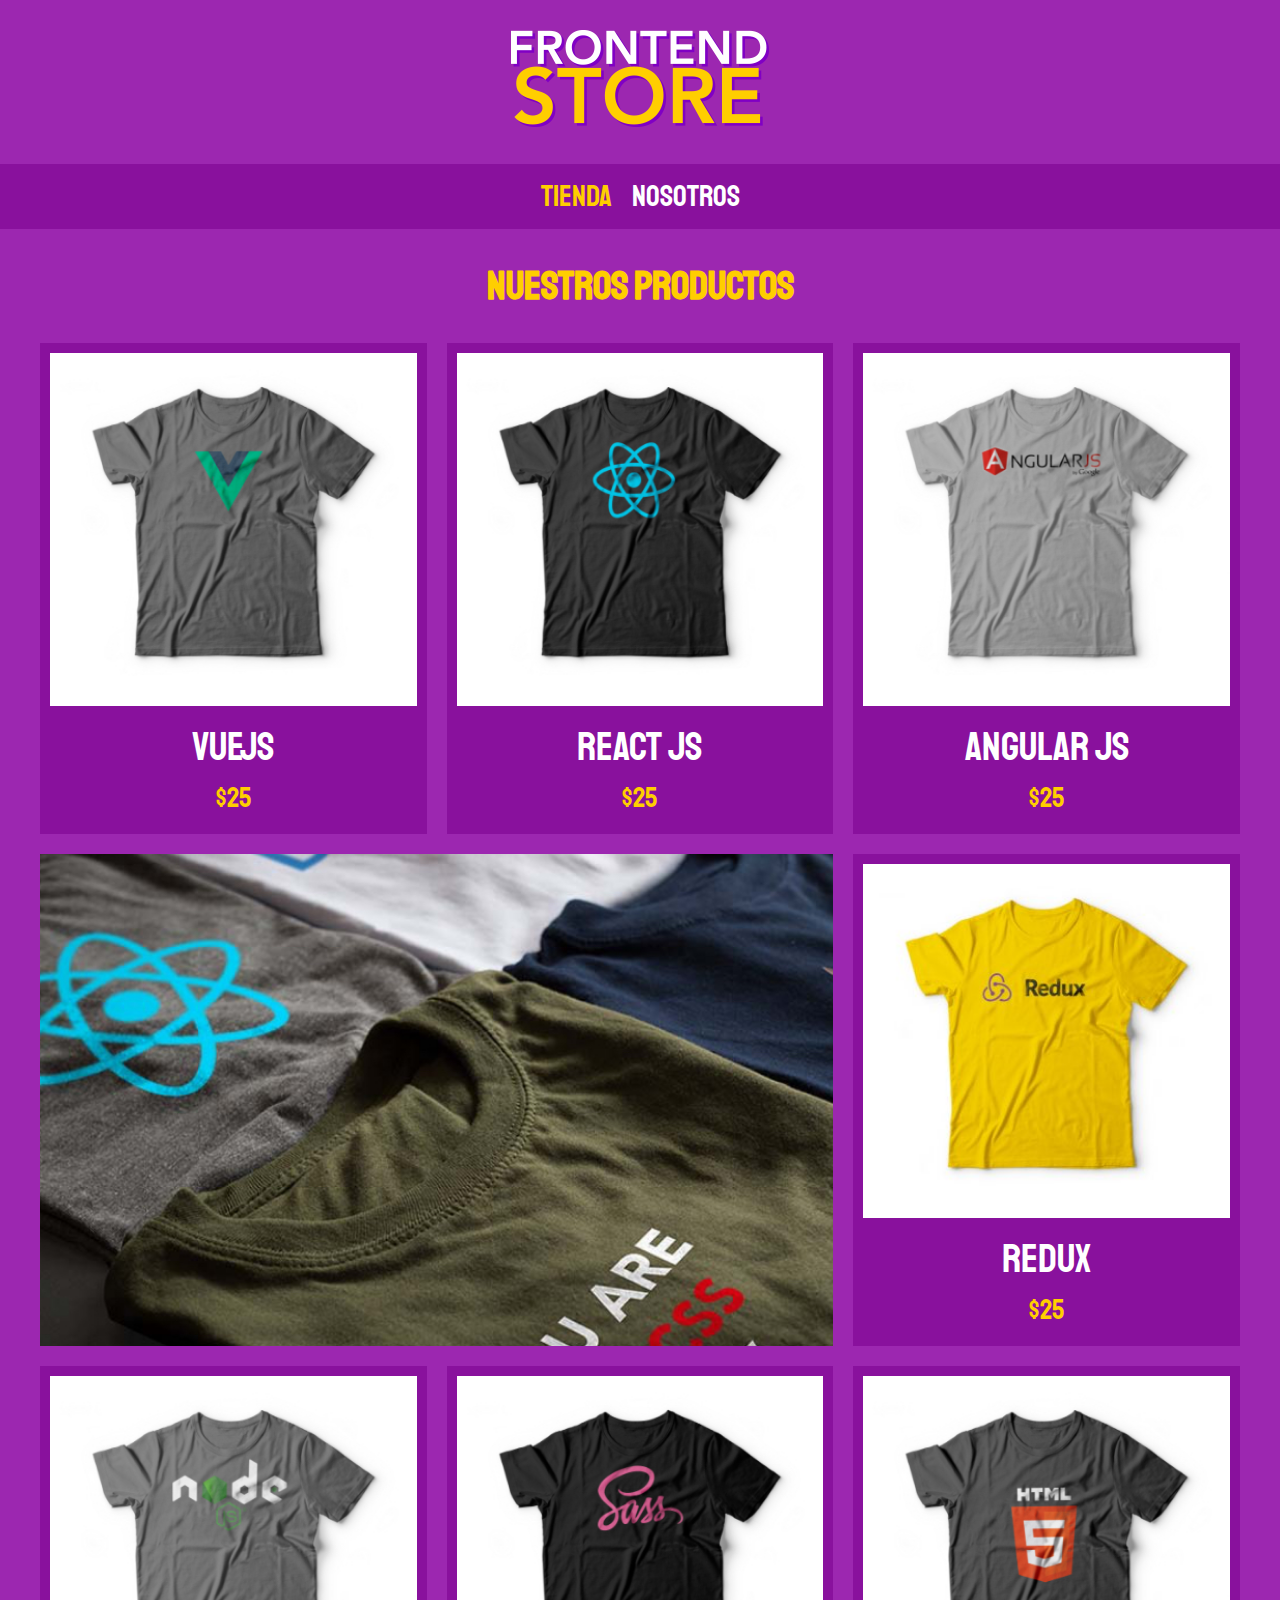
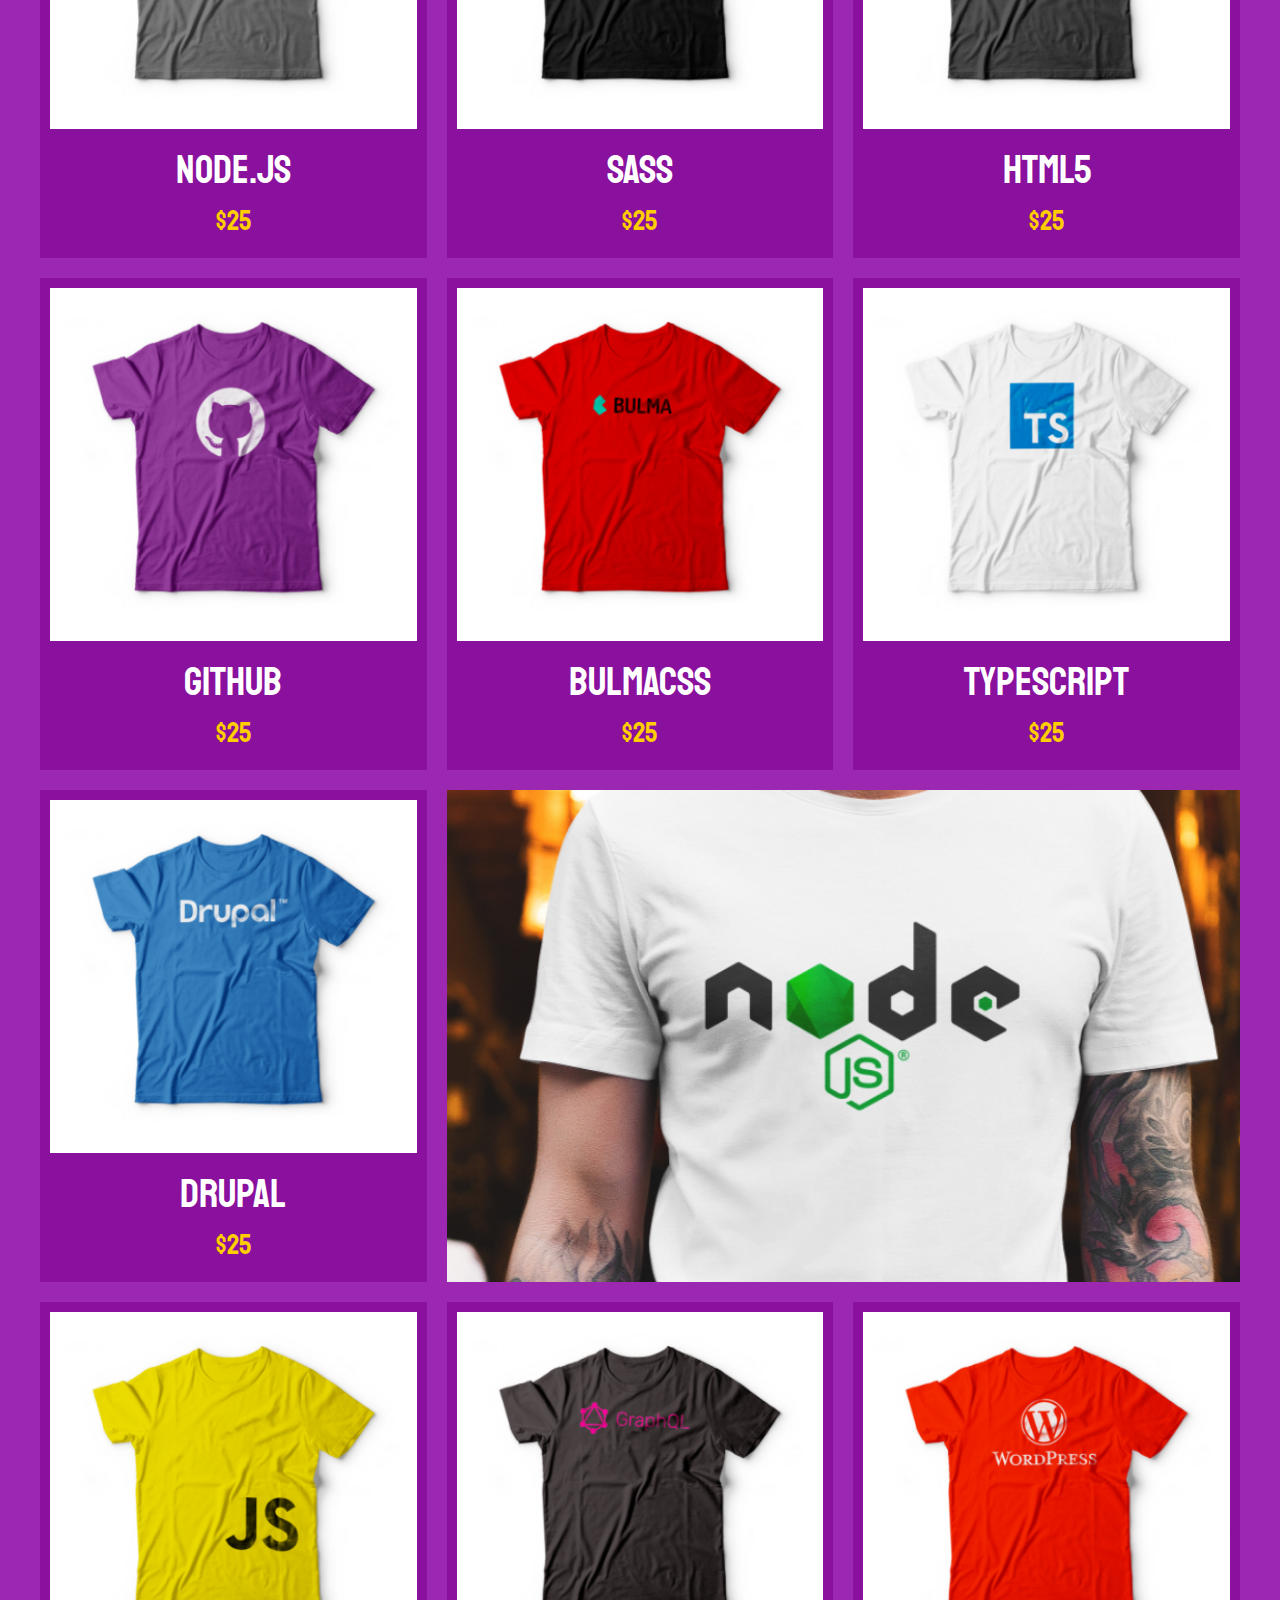
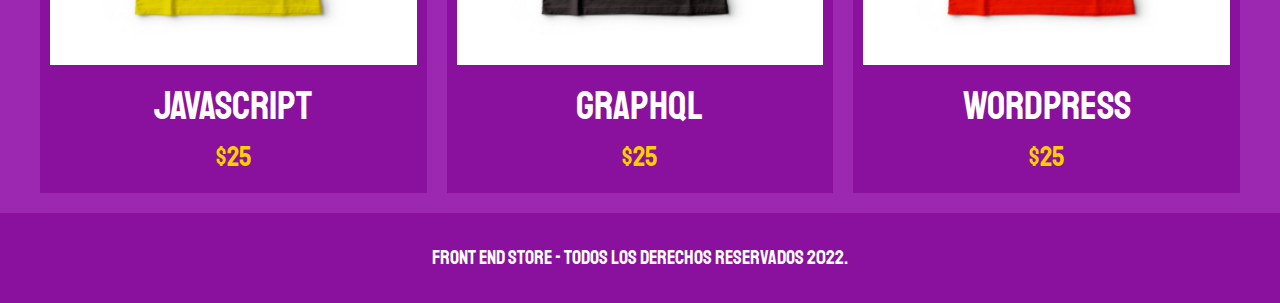
<file: Tienda Front End/index.html>
<!DOCTYPE html>
<html lang="en">
<head>
    <meta charset="UTF-8">
    <meta http-equiv="X-UA-Compatible" content="IE=edge">
    <meta name="viewport" content="width=device-width, initial-scale=1.0">
    <title>FrontEnd Store</title>
    <link rel="stylesheet" href="css/normalize.css">
    <link rel="preconnect" href="https://fonts.googleapis.com">
    <link rel="preconnect" href="https://fonts.gstatic.com" crossorigin>
    <link href="https://fonts.googleapis.com/css2?family=Staatliches&display=swap" rel="stylesheet">
    <link rel="stylesheet" href="css/style.css">

</head>
<body>
  <header class="header">
    <a href="index.html">
      <img class="header__logo" src="img/logo.png" alt="Logotipo">
    </a>
  </header>

  <nav class="navegacion">
    <a class="navegacion__enlace navegacion__enlace--activo" href="index.html">Tienda</a>
    <a class="navegacion__enlace" href="nosotros.html">Nosotros</a>
  </nav>

  <main class="contenedor">
    <h1>Nuestros Productos</h1>
    <div class="grid">
      <div class="producto">
        <a href="producto.html">
          <img class="producto__imagen" src="img/1.jpg" alt="imagen remera">
          <div class="producto__informacion">
            <p  class="producto__nombre">VueJS</p>
            <p class="producto__precio">$25</p>
          </div>
        </a>
      </div> <!-- .producto -->
      <div class="producto">
        <a href="producto.html">
          <img class="producto__imagen" src="img/3.jpg" alt="imagen remera">
          <div class="producto__informacion">
            <p  class="producto__nombre">React JS</p>
            <p class="producto__precio">$25</p>
          </div>
        </a>
      </div> <!-- .producto -->
      <div class="producto">
        <a href="producto.html">
          <img class="producto__imagen" src="img/2.jpg" alt="imagen remera">
          <div class="producto__informacion">
            <p  class="producto__nombre">Angular JS</p>
            <p class="producto__precio">$25</p>
          </div>
        </a>
      </div> <!-- .producto -->
      <div class="producto">
        <a href="producto.html">
          <img class="producto__imagen" src="img/4.jpg" alt="imagen remera">
          <div class="producto__informacion">
            <p  class="producto__nombre">Redux</p>
            <p class="producto__precio">$25</p>
          </div>
        </a>
      </div> <!-- .producto -->
      <div class="producto">
        <a href="producto.html">
          <img class="producto__imagen" src="img/5.jpg" alt="imagen remera">
          <div class="producto__informacion">
            <p  class="producto__nombre">Node.JS</p>
            <p class="producto__precio">$25</p>
          </div>
        </a>
      </div> <!-- .producto -->
      <div class="producto">
        <a href="producto.html">
          <img class="producto__imagen" src="img/6.jpg" alt="imagen remera">
          <div class="producto__informacion">
            <p  class="producto__nombre">SASS</p>
            <p class="producto__precio">$25</p>
          </div>
        </a>
      </div> <!-- .producto -->
      <div class="producto">
        <a href="producto.html">
          <img class="producto__imagen" src="img/7.jpg" alt="imagen remera">
          <div class="producto__informacion">
            <p  class="producto__nombre">HTML5</p>
            <p class="producto__precio">$25</p>
          </div>
        </a>
      </div> <!-- .producto -->
      <div class="producto">
        <a href="producto.html">
          <img class="producto__imagen" src="img/8.jpg" alt="imagen remera">
          <div class="producto__informacion">
            <p  class="producto__nombre">Github</p>
            <p class="producto__precio">$25</p>
          </div>
        </a>
      </div> <!-- .producto -->
      <div class="producto">
        <a href="producto.html">
          <img class="producto__imagen" src="img/9.jpg" alt="imagen remera">
          <div class="producto__informacion">
            <p  class="producto__nombre">BulmaCSS</p>
            <p class="producto__precio">$25</p>
          </div>
        </a>
      </div> <!-- .producto -->
      <div class="producto">
        <a href="producto.html">
          <img class="producto__imagen" src="img/10.jpg" alt="imagen remera">
          <div class="producto__informacion">
            <p  class="producto__nombre">TypeScript</p>
            <p class="producto__precio">$25</p>
          </div>
        </a>
      </div> <!-- .producto -->
            <div class="producto">
              <a href="producto.html">
                <img class="producto__imagen" src="img/11.jpg" alt="imagen remera">
                <div class="producto__informacion">
                  <p  class="producto__nombre">Drupal</p>
                  <p class="producto__precio">$25</p>
                </div>
              </a>
            </div> <!-- .producto -->
            <div class="producto">
              <a href="producto.html">
                <img class="producto__imagen" src="img/12.jpg" alt="imagen remera">
                <div class="producto__informacion">
                  <p  class="producto__nombre">JavaScript</p>
                  <p class="producto__precio">$25</p>
                </div>
              </a>
            </div> <!-- .producto -->
            <div class="producto">
              <a href="producto.html">
                <img class="producto__imagen" src="img/13.jpg" alt="imagen remera">
                <div class="producto__informacion">
                  <p  class="producto__nombre">GraphQL</p>
                  <p class="producto__precio">$25</p>
                </div>
              </a>
            </div> <!-- .producto -->
            <div class="producto">
              <a href="producto.html">
                <img class="producto__imagen" src="img/14.jpg" alt="imagen remera">
                <div class="producto__informacion">
                  <p  class="producto__nombre">WordPress</p>
                  <p class="producto__precio">$25</p>
                </div>
              </a>
            </div> <!-- .producto -->

            <div class="grafico grafico--camisas"></div>
            <div class="grafico grafico--node"></div>

    </div>
  </main>

  <footer class="footer">
    <p class="footer__texto">Front End Store - Todos los Derechos Reservados 2022.</p>
  </footer>

</body>
</html>
</file>
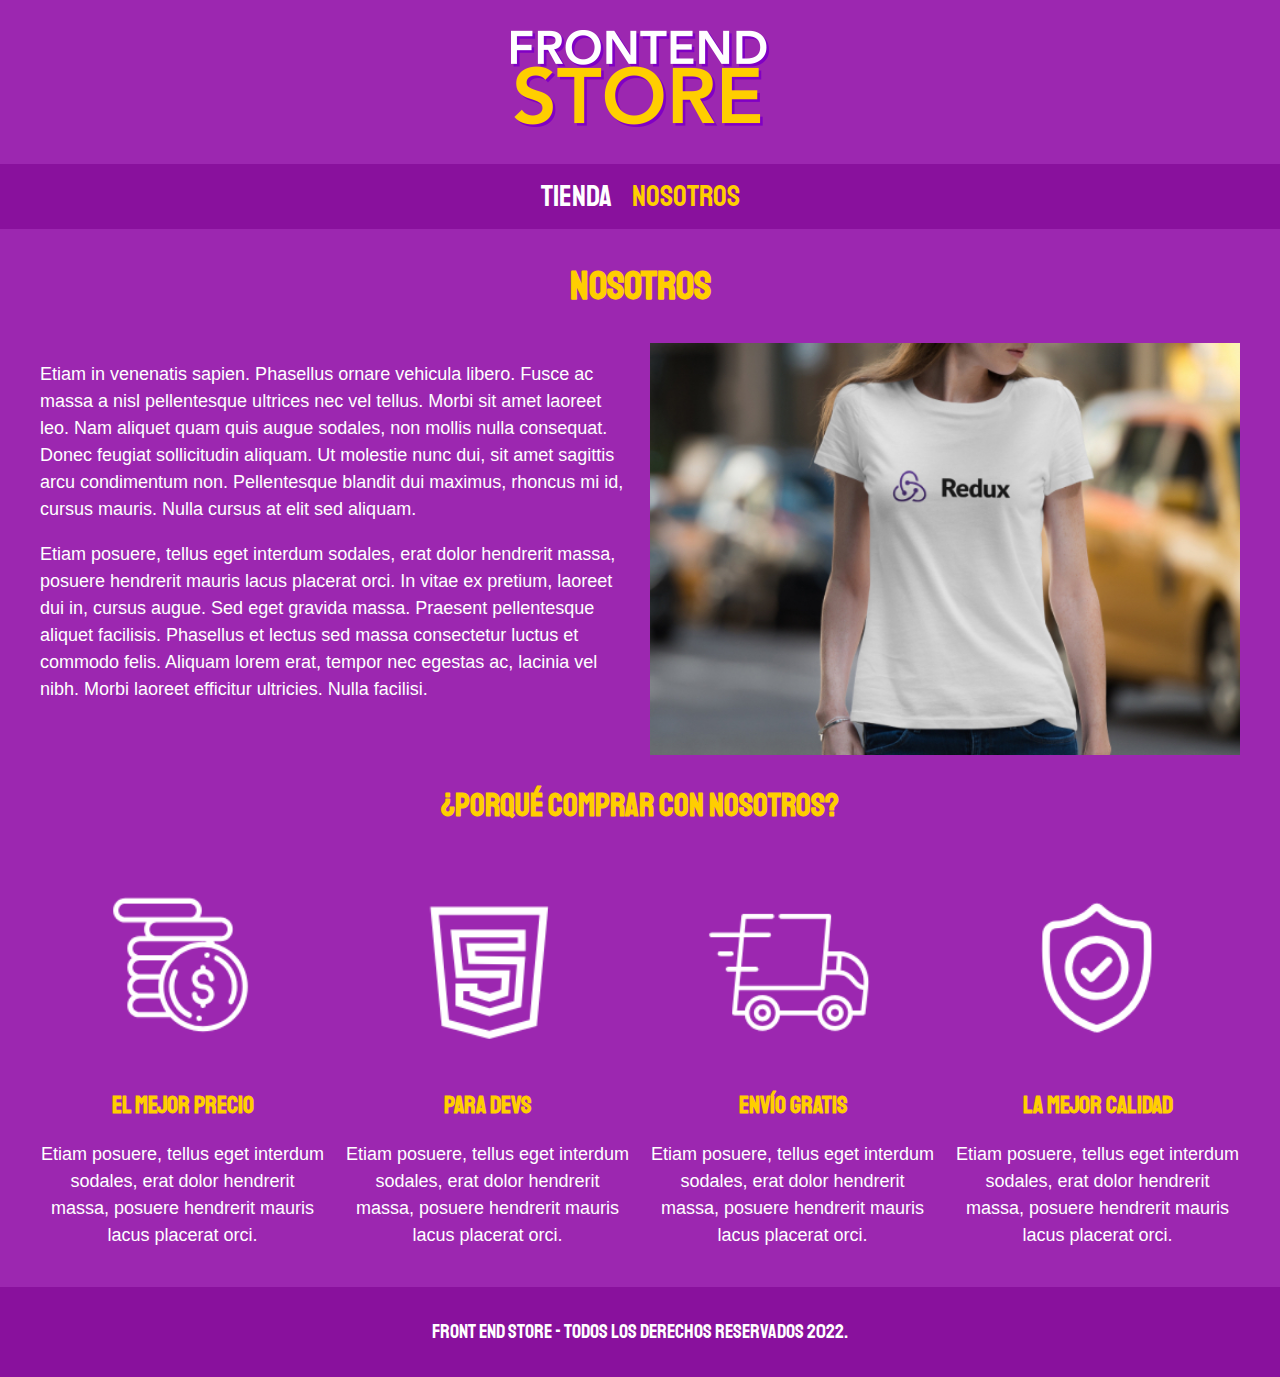
<file: Tienda Front End/nosotros.html>
<!DOCTYPE html>
<html lang="en">
<head>
    <meta charset="UTF-8">
    <meta http-equiv="X-UA-Compatible" content="IE=edge">
    <meta name="viewport" content="width=device-width, initial-scale=1.0">
    <title>FrontEnd Store</title>
    <link rel="stylesheet" href="css/normalize.css">
    <link rel="preconnect" href="https://fonts.googleapis.com">
    <link rel="preconnect" href="https://fonts.gstatic.com" crossorigin>
    <link href="https://fonts.googleapis.com/css2?family=Staatliches&display=swap" rel="stylesheet">
    <link rel="stylesheet" href="css/style.css">

</head>
<body>
  <header class="header">
    <a href="index.html">
      <img class="header__logo" src="img/logo.png" alt="Logotipo">
    </a>
  </header>

  <nav class="navegacion">
    <a class="navegacion__enlace" href="index.html">Tienda</a>
    <a class="navegacion__enlace navegacion__enlace--activo" href="nosotros.html">Nosotros</a>
  </nav>

  <main class="contenedor">
    <h1>Nosotros</h1>

    <div class="nosotros">
      <div class="nosotros__contenido">
        <p>Etiam in venenatis sapien. Phasellus ornare vehicula libero. Fusce ac massa a nisl pellentesque ultrices nec vel tellus. Morbi sit amet laoreet leo. Nam aliquet quam quis augue sodales, non mollis nulla consequat. Donec feugiat sollicitudin aliquam. Ut molestie nunc dui, sit amet sagittis arcu condimentum non. Pellentesque blandit dui maximus, rhoncus mi id, cursus mauris. Nulla cursus at elit sed aliquam.</p>
        <p>Etiam posuere, tellus eget interdum sodales, erat dolor hendrerit massa, posuere hendrerit mauris lacus placerat orci. In vitae ex pretium, laoreet dui in, cursus augue. Sed eget gravida massa. Praesent pellentesque aliquet facilisis. Phasellus et lectus sed massa consectetur luctus et commodo felis. Aliquam lorem erat, tempor nec egestas ac, lacinia vel nibh. Morbi laoreet efficitur ultricies. Nulla facilisi.</p>

      </div>
      <img class="nosotros__imagen" src="img/nosotros.jpg" alt="">

    </div>
  </main>

  <section class="contenedor comprar">
    <h2 class="comprar__titulo">¿Porqué Comprar con Nosotros?</h2>
    <div class="bloques">
      <div class="bloque">
        <img class="bloque__imagen" src="img/icono_1.png" alt="porque comprar">
        <h3 class="bloque__titulo">El Mejor Precio</h3>
        <p>Etiam posuere, tellus eget interdum sodales, erat dolor hendrerit massa, posuere hendrerit mauris lacus placerat orci.</p>
      </div> <!--.BLOQUE-->

      <div class="bloque">
        <img class="bloque__imagen" src="img/icono_2.png" alt="porque comprar">
        <h3 class="bloque__titulo">Para Devs</h3>
        <p>Etiam posuere, tellus eget interdum sodales, erat dolor hendrerit massa, posuere hendrerit mauris lacus placerat orci.</p>
      </div> <!--.BLOQUE-->

      <div class="bloque">
        <img class="bloque__imagen" src="img/icono_3.png" alt="porque comprar">
        <h3 class="bloque__titulo">Envío Gratis</h3>
        <p>Etiam posuere, tellus eget interdum sodales, erat dolor hendrerit massa, posuere hendrerit mauris lacus placerat orci.</p>
      </div> <!--.BLOQUE-->

      <div class="bloque">
        <img class="bloque__imagen" src="img/icono_4.png" alt="porque comprar">
        <h3 class="bloque__titulo">La Mejor Calidad</h3>
        <p>Etiam posuere, tellus eget interdum sodales, erat dolor hendrerit massa, posuere hendrerit mauris lacus placerat orci.</p>
      </div> <!--.BLOQUE-->

    </div><!--.BLOQUES-->

  </section>

  <footer class="footer">
    <p class="footer__texto">Front End Store - Todos los Derechos Reservados 2022.</p>
  </footer>

</body>
</html>
</file>
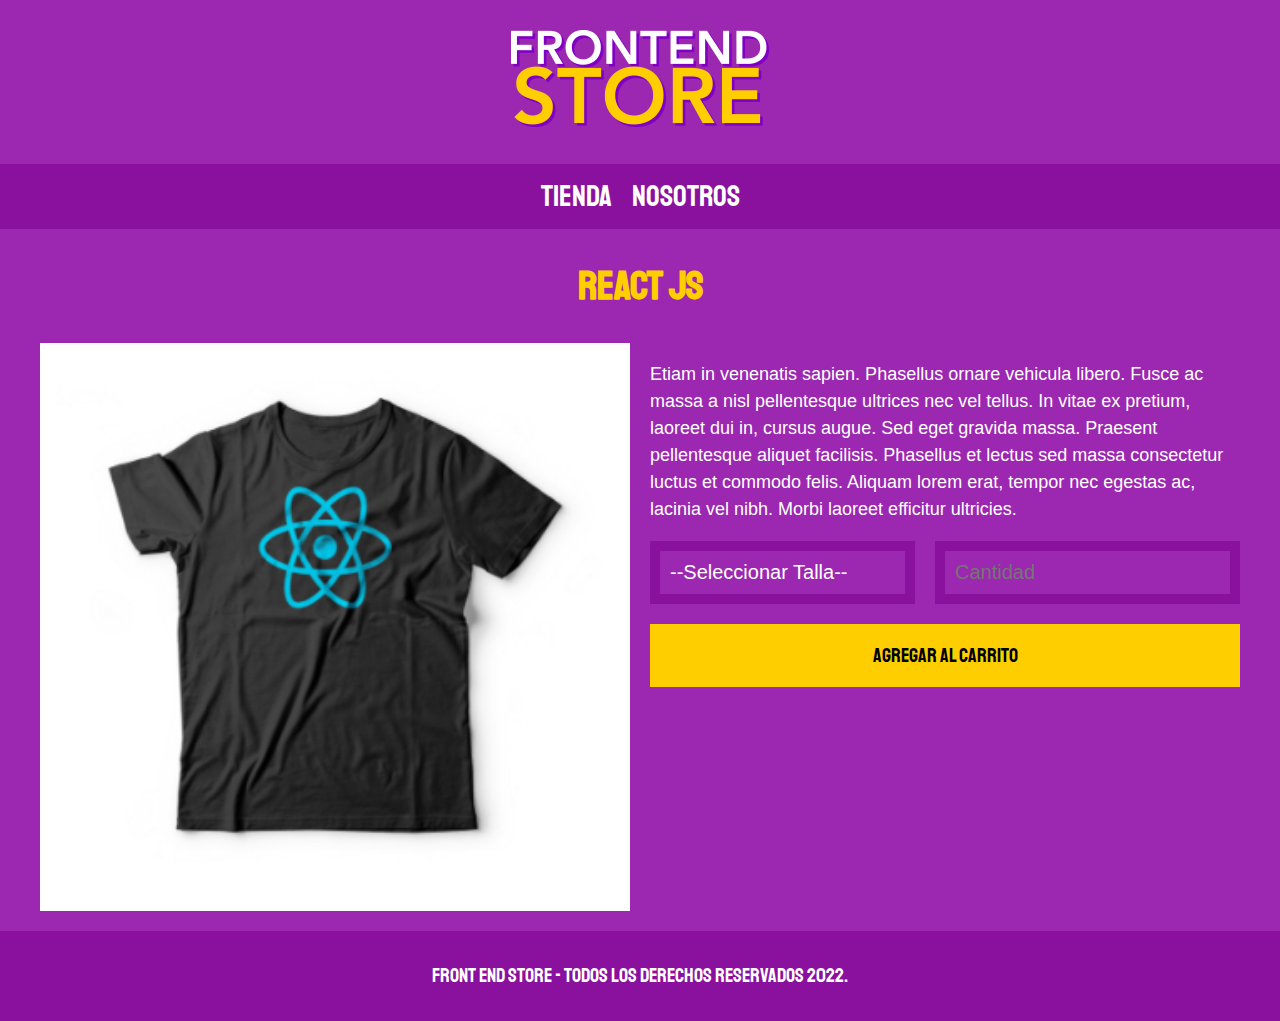
<file: Tienda Front End/producto.html>
<!DOCTYPE html>
<html lang="en">
<head>
    <meta charset="UTF-8">
    <meta http-equiv="X-UA-Compatible" content="IE=edge">
    <meta name="viewport" content="width=device-width, initial-scale=1.0">
    <title>FrontEnd Store</title>
    <link rel="stylesheet" href="css/normalize.css">
    <link rel="preconnect" href="https://fonts.googleapis.com">
    <link rel="preconnect" href="https://fonts.gstatic.com" crossorigin>
    <link href="https://fonts.googleapis.com/css2?family=Staatliches&display=swap" rel="stylesheet">
    <link rel="stylesheet" href="css/style.css">

</head>
<body>
  <header class="header">
    <a href="index.html">
      <img class="header__logo" src="img/logo.png" alt="Logotipo">
    </a>
  </header>

  <nav class="navegacion">
    <a class="navegacion__enlace" href="index.html">Tienda</a>
    <a class="navegacion__enlace" href="nosotros.html">Nosotros</a>
  </nav>

  <main class="contenedor">
    <h1>React JS</h1>

    <div class="camisa">
      <img class="camisa__imagen" src="img/3.jpg" alt="imagen del producto">

      <div class="camisa__contenido">
        <p>Etiam in venenatis sapien. Phasellus ornare vehicula libero. Fusce ac massa a nisl pellentesque ultrices nec vel tellus. In vitae ex pretium, laoreet dui in, cursus augue. Sed eget gravida massa. Praesent pellentesque aliquet facilisis. Phasellus et lectus sed massa consectetur luctus et commodo felis. Aliquam lorem erat, tempor nec egestas ac, lacinia vel nibh. Morbi laoreet efficitur ultricies.</p>

        <form class="formulario" action="index.html" method="post">
          <select class="formulario__campo">
            <option disabled selected>--Seleccionar Talla--</option>
            <option >Chica</option>
            <option >Mediana</option>
            <option >Grande</option>
          </select>
          <input class="formulario__campo" type="number" placeholder="Cantidad" min="1">
          <input class="formulario__submit" type="submit" value="Agregar al Carrito">

        </form>

      </div>

    </div>
  </main>

  <footer class="footer">
    <p class="footer__texto">Front End Store - Todos los Derechos Reservados 2022.</p>
  </footer>

</body>
</html>
</file>
<file: Tienda Front End/css/style.css>
:root {
  --primario: #9C27B0;
  --primarioOscuro: #89119D;
  --secundario: #FFCE00;
  --secundarioOscuro: rgb(233,287,2);
  --blanco: #FFF;
  --negro: #000;

  --fuentePrincipal: 'Staatliches', cursive;
}

html {
  box-sizing: border-box;
  font-size: 62.5%;
}
*, *:before, *:after {
  box-sizing: inherit;
}
/* GLOBALES */
body {
  background-color: var(--primario);
  font-size: 1.6rem;
  line-height: 1.5;
}
p {
  font-size: 1.8rem;
  font-family: arial, helvetica, sans-serif;
  color: var(--blanco);
}
a {
  text-decoration: none;
}
img {
  width: 100%;
}
.contenedor {
  max-width: 120rem;
  margin: 0 auto;
}
h1, h2, h3 {
  text-align: center;
  color: var(--secundario);
  font-family: var(--fuentePrincipal)
}
h1 {
  font-size: 4rem;
}
h2 {
  font-size: 3.2rem;
}
h3 {
  font-size: 2.4rem;
}
/* HEADER */
.header {
  display: flex;
  justify-content: center;
}
.header__logo {
  margin: 3rem 0;
}
/* FOOTER */
.footer {
  background-color: var(--primarioOscuro);
  padding: 1rem 0;
  margin-top: 2rem
}
.footer__texto {
  font-family: var(--fuentePrincipal);
  text-align: center;
  font-size: 2rem;
}
/* NAVEGACOIN */
.navegacion {
  background-color: var(--primarioOscuro);
  padding: 1rem 0;
  display: flex;
  justify-content: center;
  /* gap: 2rem; SEPARACION FORMA NUEVA */
}
.navegacion__enlace {
  font-family: var(--fuentePrincipal);
  color: var(--blanco);
  font-size: 3rem;
  margin-right: 2rem;
}
.navegacion__enlace:last-of-type {
  margin-right: 0;
}
.navegacion__enlace--activo,
.navegacion__enlace:hover {
  color: var(--secundario);
}
/* GRID */
.grid {
  display: grid;
  grid-template-columns: repeat(2, 1fr);
  gap: 2rem;
}
@media (min-width: 768px) {
  .grid {
    grid-template-columns: repeat(3, 1fr);
  }
}
/* PRODUCTOS */
.producto {
  background-color: var(--primarioOscuro);
  padding: 1rem;
}
.producto__nombre {
  font-size: 4rem;
}
.producto__precio {
  font-size: 2.8rem;
  color: var(--secundario);
}
.producto__nombre,
.producto__precio {
  font-family: var(--fuentePrincipal);
  margin: 1rem 0;
  text-align: center;
  line-height: 1.2;
}
/* GRAFICO */
.grafico {
  min-height: 30rem;
  background-repeat: no-repeat;
  background-size: cover;
  grid-column: 1 / 3;
}
.grafico--camisas {
  grid-row: 2 / 3;
  background-image: url(../img/grafico1.jpg);
}
.grafico--node {
  background-image: url(../img/grafico2.jpg);
  grid-row: 8 / 9;
}
@media (min-width: 768px) {
  .grafico--node {
    grid-row: 5 / 6;
    grid-column: 2 / 4;
  }
}
/* NOSOTROS */
.nosotros {
  display: grid;
  grid-template-rows: repeat(2, auto);
}
@media (min-width: 768px) {
  .nosotros {
    grid-template-columns: repeat(2, 1fr);
    column-gap: 2rem;
  }
}
.nosotros__imagen {
  grid-row: 1 / 2;
}
@media (min-width: 768px) {
  .nosotros__imagen {
    grid-column: 2 / 3;
  }
}
/* BLOQUE */
.bloques {
  display: grid;
  grid-template-columns: repeat(2, 1fr);
  gap: 2rem;
}
@media (min-width: 768px) {
  .bloques {
    grid-template-columns: repeat(4, 1fr);
  }
}
.bloque {
  text-align: center;
}
.bloque__titulo {
  margin: 0;
}
@media (min-width: 768px) {
  .camisa {
    display: grid;
    grid-template-columns: repeat(2, 1fr);
    grid-gap: 2rem;
  }
}
.formulario {
  display: grid;
  grid-template-columns: repeat(2, 1fr);
  gap: 2rem;
}
.formulario__campo {
  border-color: var(--primarioOscuro);
  border-width: 1rem;
  border-style: solid;
  /* border: 1rem solid var(--primarioOscuro); <-- FORMA SIMPLIFICADA DE ESCRIBIR LO MISMO */
  background-color: var(--primario);
  color: var(--blanco);
  font-size: 2rem;
  font-family: arial, helvetica, sans-serif;
  padding: 1rem;
  appearance: none;
}
.formulario__submit {
  background-color: var(--secundario);
  border: none;
  font-size: 2rem;
  font-family: var(--fuentePrincipal);
  padding: 2rem;
  transition: background-color .3s ease;
  grid-column: 1 / 3;
}
.formulario__submit:hover {
  cursor: pointer;
  background-color: var(--secundarioOscuro);
}
</file>
